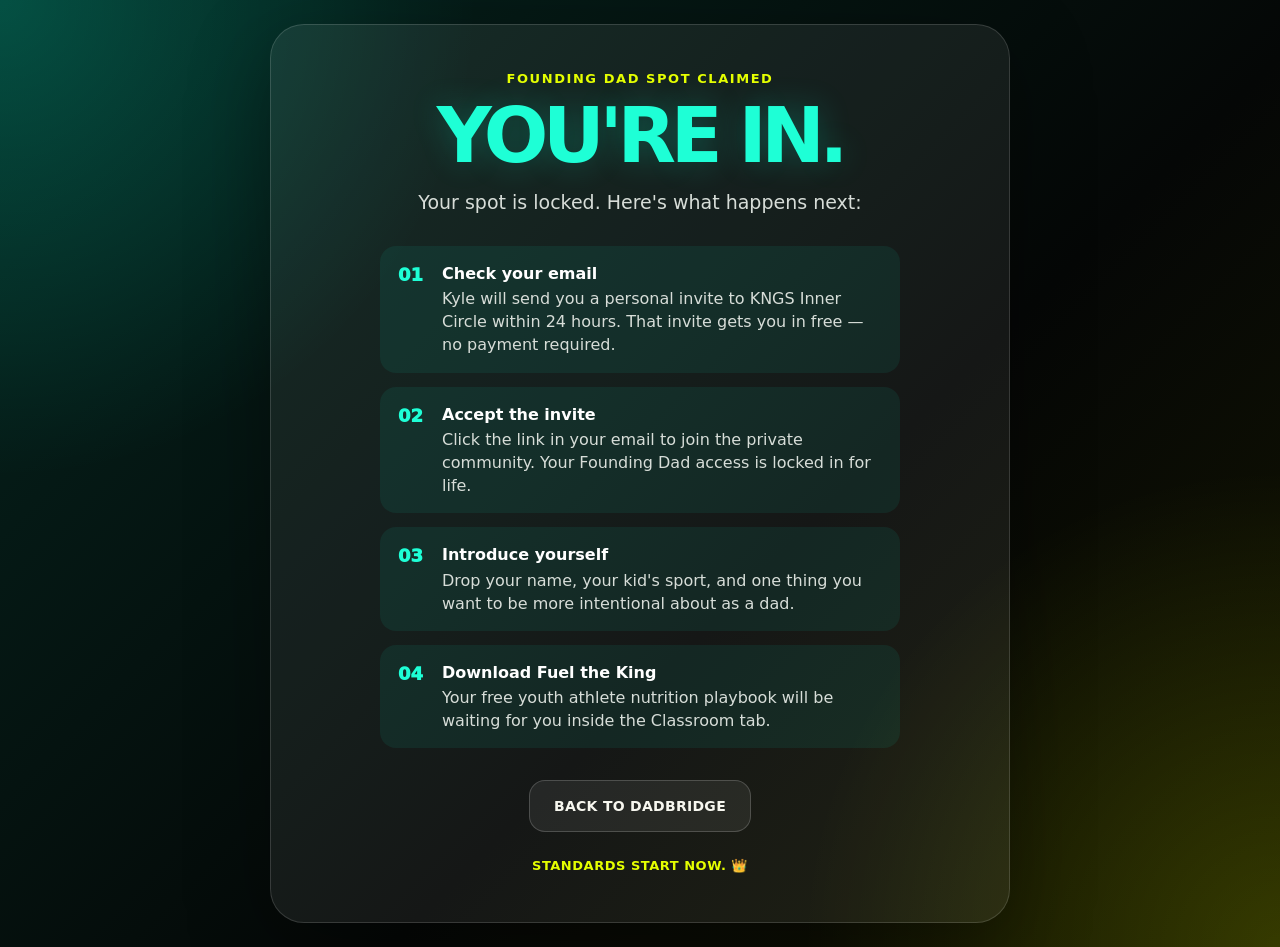
<file: public/thank-you.html>
<!doctype html>
<html lang="en">
  <head>
    <meta charset="UTF-8" />
    <meta name="viewport" content="width=device-width, initial-scale=1.0" />
    <title>You're In | DadBridge</title>
    <style>
      * {
        box-sizing: border-box;
      }
      body {
        margin: 0;
        min-height: 100vh;
        display: grid;
        place-items: center;
        font-family: Inter, system-ui, -apple-system, BlinkMacSystemFont, "Segoe UI", sans-serif;
        background:
          radial-gradient(circle at top left, rgba(0, 255, 213, 0.2), transparent 30%),
          radial-gradient(circle at bottom right, rgba(229, 255, 0, 0.16), transparent 30%),
          linear-gradient(135deg, #05251f 0%, #050706 60%, #141500 100%);
        color: #f7f7ef;
        padding: 24px;
      }
      .card {
        max-width: 740px;
        width: 100%;
        text-align: center;
        padding: 46px 30px;
        border-radius: 34px;
        border: 1px solid rgba(255, 255, 255, 0.14);
        background: rgba(255, 255, 255, 0.065);
        box-shadow: 0 26px 80px rgba(0, 0, 0, 0.35);
      }
      .eyebrow {
        color: #e5ff00;
        font-size: 13px;
        font-weight: 900;
        letter-spacing: 0.12em;
        text-transform: uppercase;
        margin-bottom: 16px;
      }
      h1 {
        margin: 0 0 18px;
        color: #1effd6;
        font-size: clamp(44px, 7vw, 76px);
        line-height: 0.9;
        letter-spacing: -0.07em;
        text-transform: uppercase;
        text-shadow: 0 0 32px rgba(0, 255, 213, 0.24);
      }
      p {
        color: #d7ddd8;
        font-size: 19px;
        line-height: 1.55;
        margin: 0 auto 28px;
        max-width: 580px;
      }
      .steps {
        display: grid;
        gap: 14px;
        margin: 0 auto 32px;
        max-width: 520px;
        text-align: left;
      }
      .step {
        display: flex;
        gap: 16px;
        align-items: flex-start;
        background: rgba(0, 255, 213, 0.07);
        border-radius: 16px;
        padding: 16px 18px;
      }
      .step-num {
        color: #1effd6;
        font-size: 18px;
        font-weight: 950;
        min-width: 28px;
        padding-top: 2px;
      }
      .step-text {
        color: #d7ddd8;
        font-size: 16px;
        line-height: 1.45;
        margin: 0;
      }
      .step-text strong {
        color: #fff;
        display: block;
        margin-bottom: 2px;
      }
      .back-link {
        display: inline-flex;
        align-items: center;
        justify-content: center;
        min-height: 52px;
        padding: 0 24px;
        border-radius: 16px;
        border: 1px solid rgba(255, 255, 255, 0.18);
        background: rgba(255, 255, 255, 0.07);
        color: #f7f7ef;
        font-weight: 900;
        text-transform: uppercase;
        letter-spacing: 0.02em;
        text-decoration: none;
        font-size: 14px;
        transition: 0.2s ease;
      }
      .back-link:hover {
        transform: translateY(-2px);
      }
      .small {
        margin-top: 24px;
        color: #e5ff00;
        font-size: 13px;
        font-weight: 900;
        text-transform: uppercase;
        letter-spacing: 0.04em;
        line-height: 1.5;
      }
      @media (max-width: 560px) {
        .card {
          padding: 34px 22px;
        }
        .back-link {
          width: 100%;
        }
      }
    </style>
  </head>
  <body>
    <main class="card">
      <div class="eyebrow">Founding Dad Spot Claimed</div>
      <h1>You're In.</h1>
      <p>
        Your spot is locked. Here's what happens next:
      </p>

      <div class="steps">
        <div class="step">
          <div class="step-num">01</div>
          <p class="step-text">
            <strong>Check your email</strong>
            Kyle will send you a personal invite to KNGS Inner Circle within 24 hours. That invite gets you in free — no payment required.
          </p>
        </div>
        <div class="step">
          <div class="step-num">02</div>
          <p class="step-text">
            <strong>Accept the invite</strong>
            Click the link in your email to join the private community. Your Founding Dad access is locked in for life.
          </p>
        </div>
        <div class="step">
          <div class="step-num">03</div>
          <p class="step-text">
            <strong>Introduce yourself</strong>
            Drop your name, your kid's sport, and one thing you want to be more intentional about as a dad.
          </p>
        </div>
        <div class="step">
          <div class="step-num">04</div>
          <p class="step-text">
            <strong>Download Fuel the King</strong>
            Your free youth athlete nutrition playbook will be waiting for you inside the Classroom tab.
          </p>
        </div>
      </div>

      <a class="back-link" href="https://dadbridge.netlify.app">
        Back to DadBridge
      </a>

      <div class="small">
        Standards start now. 👑
      </div>
    </main>
  </body>
</html>
</file>
